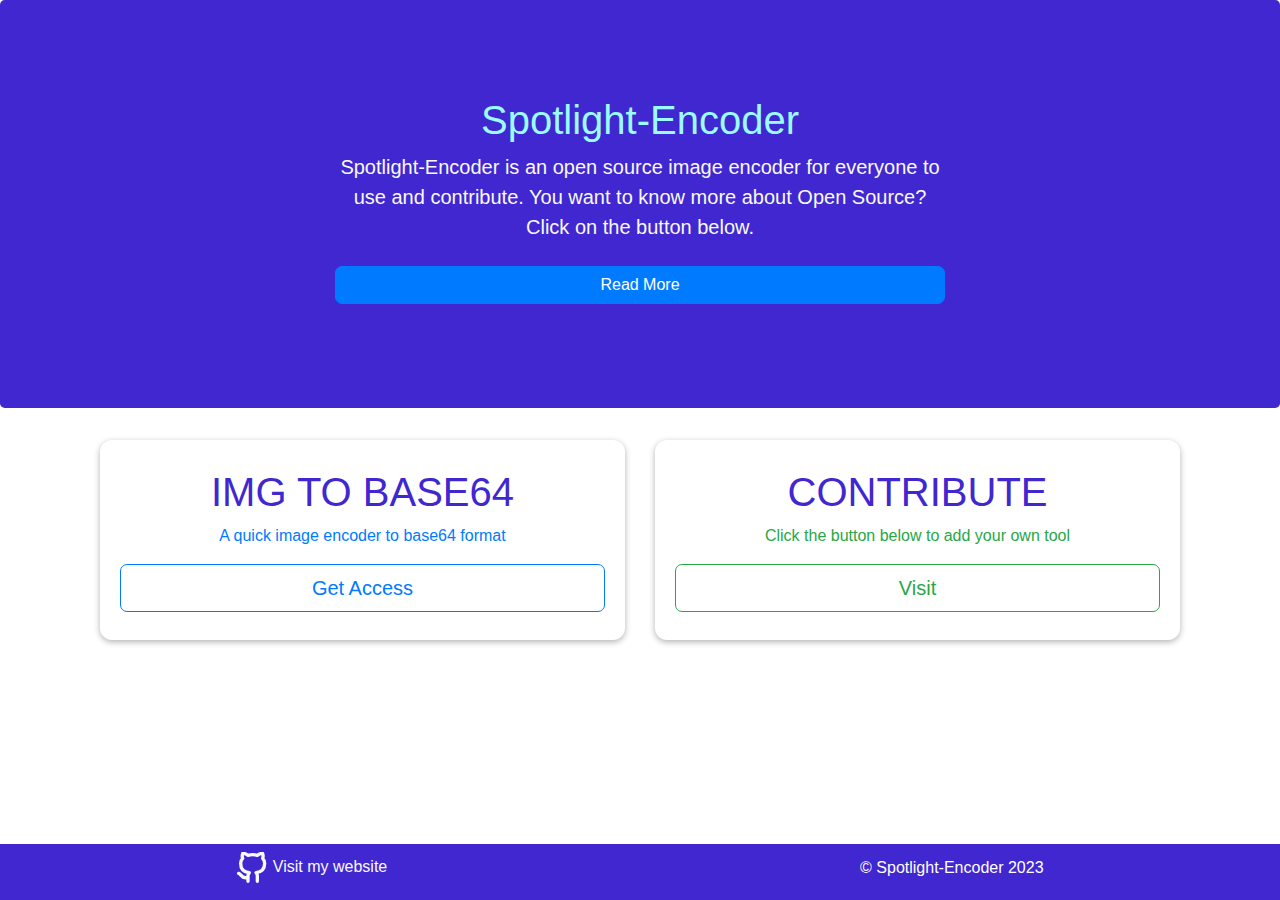
<file: index.html>
<!DOCTYPE html>
<html lang="en">

<head>
    <meta charset="UTF-8">
    <meta name="viewport" content="width=device-width, initial-scale=1.0">
    <title>Spotlight-Encoder</title>
    <!-- Stylesheet for Development With Static Server-->
    <link rel="stylesheet" href="http://localhost:8900/css/bootstrap.min.css">

    <!--  Bootstrap CDN  -->
    <link rel="stylesheet" href="https://stackpath.bootstrapcdn.com/bootstrap/4.3.1/css/bootstrap.min.css" integrity="sha384-ggOyR0iXCbMQv3Xipma34MD+dH/1fQ784/j6cY/iJTQUOhcWr7x9JvoRxT2MZw1T" crossorigin="anonymous">
    
    <!-- General Stylesheet -->
    <link rel="stylesheet" href="style.css">
</head>

<body>
    <section class="jumbotron text-center mb-3">
        <div class="container">
            <h1 class="jumbotron-heading"><b>Spotlight-Encoder</b></h1>
            <p class="lead text-light">
                Spotlight-Encoder is an open source image encoder for everyone to use and contribute.
                You want to know more about <b>Open Source</b>? Click on the button below.
            </p>
            <p>
                <a href="https://opensource.com/resources/what-open-source" target="_blank"
                    class="btn btn-primary col-md-12 my-2">Read More</a>
            </p>
        </div>
    </section>

    <div class="container pt-3 row m-auto">
        <div class="col-md-6">
            <div class="card mb-5">
                <div class='card-body text-center text-primary'>
                    <h1 class="display-12">IMG TO BASE64</h1>
                    <p class="card-text">A quick image encoder to base64 format</p>
                    <a href="./tools/index.html"
                        class="btn btn-outline-primary btn-lg btn-block" target="_blank">Get Access</a>
                </div>
            </div>
        </div>

        <!-- Copy, Uncomment and Edit the Code below to add your own Tool-->

        <!-- <div class="col-md-6">
            <div class="card mb-5">
                <div class='card-body text-center text-primary'>
                    <h1 class="display-12">Title</h1>
                    <p class="card-text">Not Greater than 10 words</p>
                    <a href="#" class="btn btn-outline-primary btn-lg btn-block">Visit</a>
                </div>
            </div>
        </div> -->

        <div class="col-md-6">
            <div class="card mb-5">
                <div class='card-body text-center text-success'>
                    <h1 class="display-12">Contribute</h1>
                    <p class="card-text">Click the button below to add your own tool</p>
                    <a href="https://github.com/imattyvisuals/Spotlight-ImgEncoder"
                        class="btn btn-outline-success btn-lg btn-block">Visit</a>
                </div>
            </div>
        </div>

    <footer class="myfooter pt-2">
        <p>
            <a class="text-light" target="_blank" href="http://imatty.rf.gd">
                <svg viewBox="0 0 24 24" width="32" height="32" stroke="currentColor" stroke-width="2.5" fill="none"
                    stroke-linecap="round" stroke-linejoin="round" class="css-i6dzq1">
                    <path
                        d="M9 19c-5 1.5-5-2.5-7-3m14 6v-3.87a3.37 3.37 0 0 0-.94-2.61c3.14-.35 6.44-1.54 6.44-7A5.44 5.44 0 0 0 20 4.77 5.07 5.07 0 0 0 19.91 1S18.73.65 16 2.48a13.38 13.38 0 0 0-7 0C6.27.65 5.09 1 5.09 1A5.07 5.07 0 0 0 5 4.77a5.44 5.44 0 0 0-1.5 3.78c0 5.42 3.3 6.61 6.44 7A3.37 3.37 0 0 0 9 18.13V22">
                    </path>
                </svg>
                Visit my website
            </a>
        </p>
        <p>&copy; Spotlight-Encoder 2023</p>
    </footer>
</body>

</html>
</file>
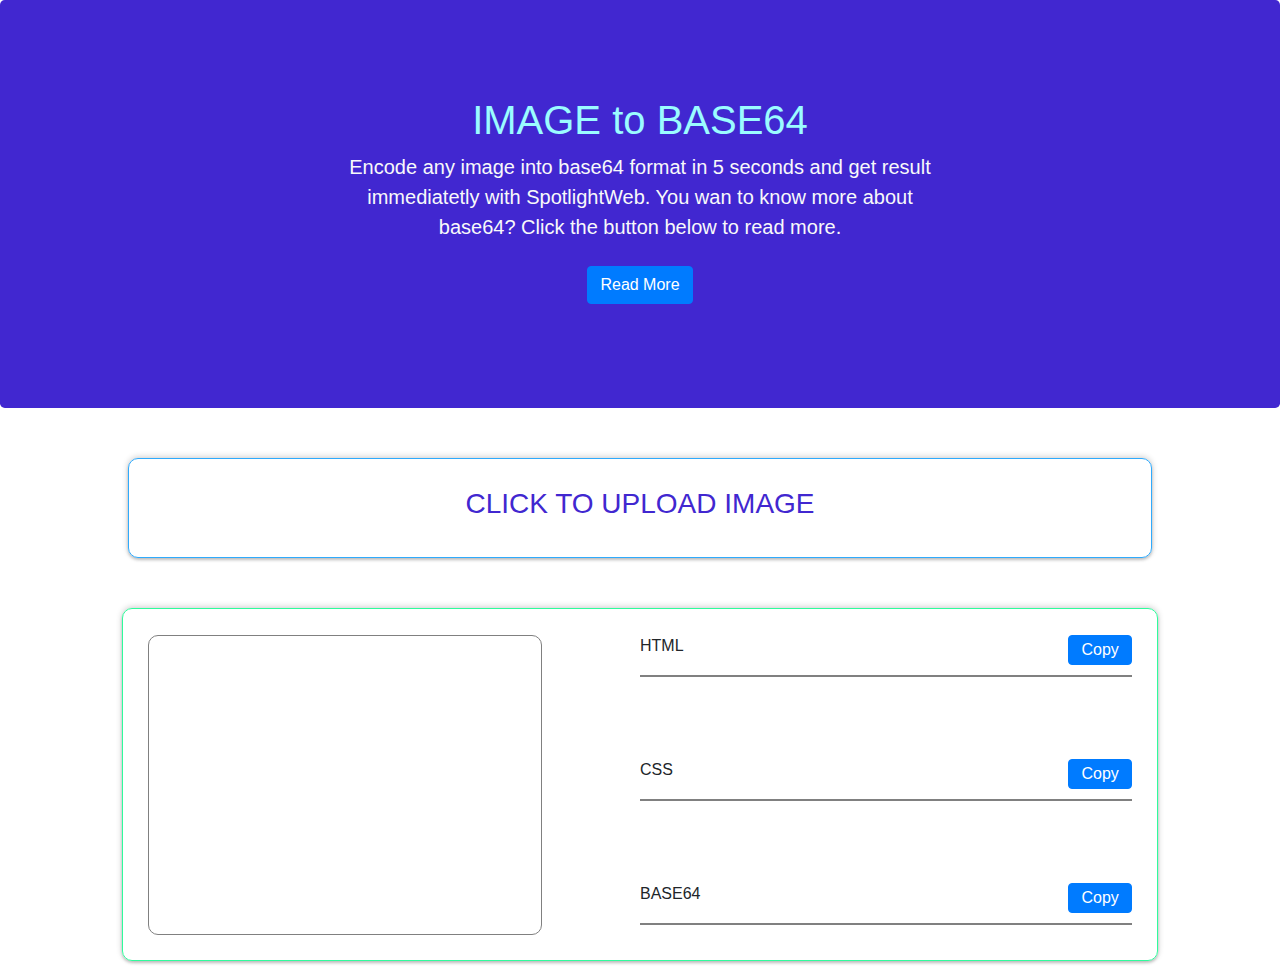
<file: tools/index.html>
<!DOCTYPE html>
<html lang="en">

<head>
    <meta charset="UTF-8">
    <meta name="viewport" content="width=device-width, initial-scale=1.0">
    <title>SpotlightWeb</title>
    <!-- Stylesheet for Development Static Server -->
    <link rel="stylesheet" href="http://localhost:8900/css/bootstrap.min.css">

    <!-- bootstrap cdn -->
    <link rel="stylesheet" href="https://stackpath.bootstrapcdn.com/bootstrap/4.3.1/css/bootstrap.min.css"
        integrity="sha384-ggOyR0iXCbMQv3Xipma34MD+dH/1fQ784/j6cY/iJTQUOhcWr7x9JvoRxT2MZw1T" crossorigin="anonymous">

    <!-- General Stylesheet -->
    <link rel="stylesheet" href="index.css">
</head>

<body>
    <section class="jumbotron text-center mb-3">
        <div class="container">
            <h1 class="jumbotron-heading"><b>IMAGE to BASE64</b></h1>
            <p class="lead text-light">
                Encode any image into base64 format in 5 seconds and get result immediatetly with SpotlightWeb.
                You wan to know more about base64? Click the button below to read more.
            </p>
            <p>
                <a href="https://www.base64decode.org" class="btn btn-primary my-2">Read More</a>
            </p>
        </div>
    </section>

    <form>
        <input id="file" type="file" accept="image/*" />
        <h3><b>Click to upload Image</b></h3>
    </form>

    <div class="result">
        <div class="image">

        </div>
        <div class="values">
            <div class="outputs">
                <div>
                    <h6>HTML</h6>
                    <button class="btn btn-primary">Copy</button>
                </div>
                <div class="textarea" id="html" rows="1"></div>
            </div>
            <div class="outputs">
                <div>
                    <h6>CSS</h6>
                    <button class="btn btn-primary">Copy</button>
                </div>
                <div class="textarea" id="css" rows="1"></div>
            </div>
            <div class="outputs">
                <div>
                    <h6>BASE64</h6>
                    <button class="btn btn-primary">Copy</button>
                </div>
                <div class="textarea" id="base" rows="1"></div>
            </div>
        </div>
    </div>

    <!-- jquery for Development Static Server -->
    <script src="http://localhost:8900/js/jquery.min.js"></script>

    <!-- bootstrap cdn js -->
    <script src="https://code.jquery.com/jquery-3.3.1.slim.min.js"
        integrity="sha384-q8i/X+965DzO0rT7abK41JStQIAqVgRVzpbzo5smXKp4YfRvH+8abtTE1Pi6jizo"
        crossorigin="anonymous"></script>
    <script src="https://stackpath.bootstrapcdn.com/bootstrap/4.3.1/js/bootstrap.min.js"
        integrity="sha384-JjSmVgyd0p3pXB1rRibZUAYoIIy6OrQ6VrjIEaFf/nJGzIxFDsf4x0xIM+B07jRM"
        crossorigin="anonymous"></script>

    <!-- My js -->
    <script src="app.js"></script>
</body>

</html>
</file>
<file: style.css>
:root {
    --jumbotron-padding-y: 3rem;
}

body{
    padding-bottom: 50px;
}

h1{
    color:rgb(155, 252, 255);
}

.jumbotron {
    padding-top: var(--jumbotron-padding-y);
    padding-bottom: var(--jumbotron-padding-y);
    margin-bottom: 0;
    background-color: rgb(65, 39, 208);
}

@media (min-width: 768px) {
    .jumbotron {
        padding-top: calc(var(--jumbotron-padding-y) * 2);
        padding-bottom: calc(var(--jumbotron-padding-y) * 2);
    }
}

.jumbotron p:last-child {
    margin-bottom: 0;
}

.jumbotron-heading,
h1,
p {
    font-weight: 300;
}

.jumbotron .container {
    max-width: 40rem;
}

.card{
    border: none;
}

.card-body {
    text-align: center;
    height: 200px;
    display: flex;
    flex-direction: column;
    align-items: center;
    justify-content: center;
    border-radius: 12px;
    box-shadow: 0 2px  6px rgba(0, 0, 0, .3);
}

.btn{
    border-radius: 7px;
}

.btn:hover{
    box-shadow: 0 2px  6px rgba(0, 0, 0, .3);
}

.display-12{
    text-transform: uppercase;
    color:rgb(65, 39, 208);
}

.myfooter {
    position: fixed;
    left: 0;
    bottom: 0;
    width: 100%;
    background-color: rgb(65, 39, 208);
    color: white;
    display: flex;
    align-items: center;
    justify-content: space-around;
}
</file>
<file: tools/index.css>
:root {
    --jumbotron-padding-y: 3rem;
}

.jumbotron {
    padding-top: var(--jumbotron-padding-y);
    padding-bottom: var(--jumbotron-padding-y);
    margin-bottom: 0;
    background-color: rgb(65, 39, 208);
}

@media (min-width: 768px) {
    .jumbotron {
        padding-top: calc(var(--jumbotron-padding-y) * 2);
        padding-bottom: calc(var(--jumbotron-padding-y) * 2);
    }
}

.jumbotron p:last-child {
    margin-bottom: 0;
}

.jumbotron-heading,
h3 {
    font-weight: 300;
}

.jumbotron .container {
    max-width: 40rem;
}

form {
    width: 80%;
    padding: 1%;
    text-align: center;
    height: 100px;
    margin: 50px auto;
    position: relative;
    border: 1px solid rgb(47, 170, 252);
    border-radius: 10px;
    display: flex;
    align-items: center;
    justify-content: center;
}

form input {
    position: absolute;
    width: 100%;
    left: 0;
    height: 100%;
    opacity: 0;
    cursor: pointer;
    z-index: 10;
}

h1{
    color:rgb(155, 252, 255);
}

form h3 {
    text-transform: uppercase;
    text-align-last: center;
    color:rgb(65, 39, 208);
}

form, .result{
    box-shadow: 0 2px 3px rgba(0, 0, 0, .2), 0 -1px 6px rgba(0, 0, 0, .2);
}

.result {
    border-radius: 10px;
    border: 1px solid rgb(47, 252, 156);
    width: 81%;
    padding: 2%;
    margin: 10px auto;
    display: flex;
    justify-content: space-between;
}

.result .image {
    min-width: 300px;
    min-height: 300px;
    width: 40%;
    border-radius: 10px;
    border: 1px solid grey;
    background-size: contain;
    background-position: center;
    background-repeat: no-repeat;
}

.result .values .outputs div {
    display: flex;
    justify-content: space-between;
    align-items: center;
    margin-bottom: 10px;
}

.result .values {
    width: 50%;
    min-height: 270px;
    display: flex;
    flex-direction: column;
    justify-content: space-between;
}

.result .values .outputs div button {
    padding-top: 2px;
    padding-bottom: 2px;
}

.result .values .outputs .textarea{
    width: 100%;
    border: 1px solid grey;
    overflow-x: auto;
    max-height: 65px;
}

.result .values .outputs .textarea::-webkit-scrollbar-thumb{
    background-color: transparent;
    width: 3px;
}

@media screen and (max-width: 800px){
    .result {
        display: block;
    }

    .result .image{
        margin: auto;
    }

    .result .values{
        width: 80%;
        margin: 40px auto;
    }
}

@media screen and (max-width: 390px){
    .result .image {
        width: 95%;
        min-width: 95%;
    }
}
</file>
